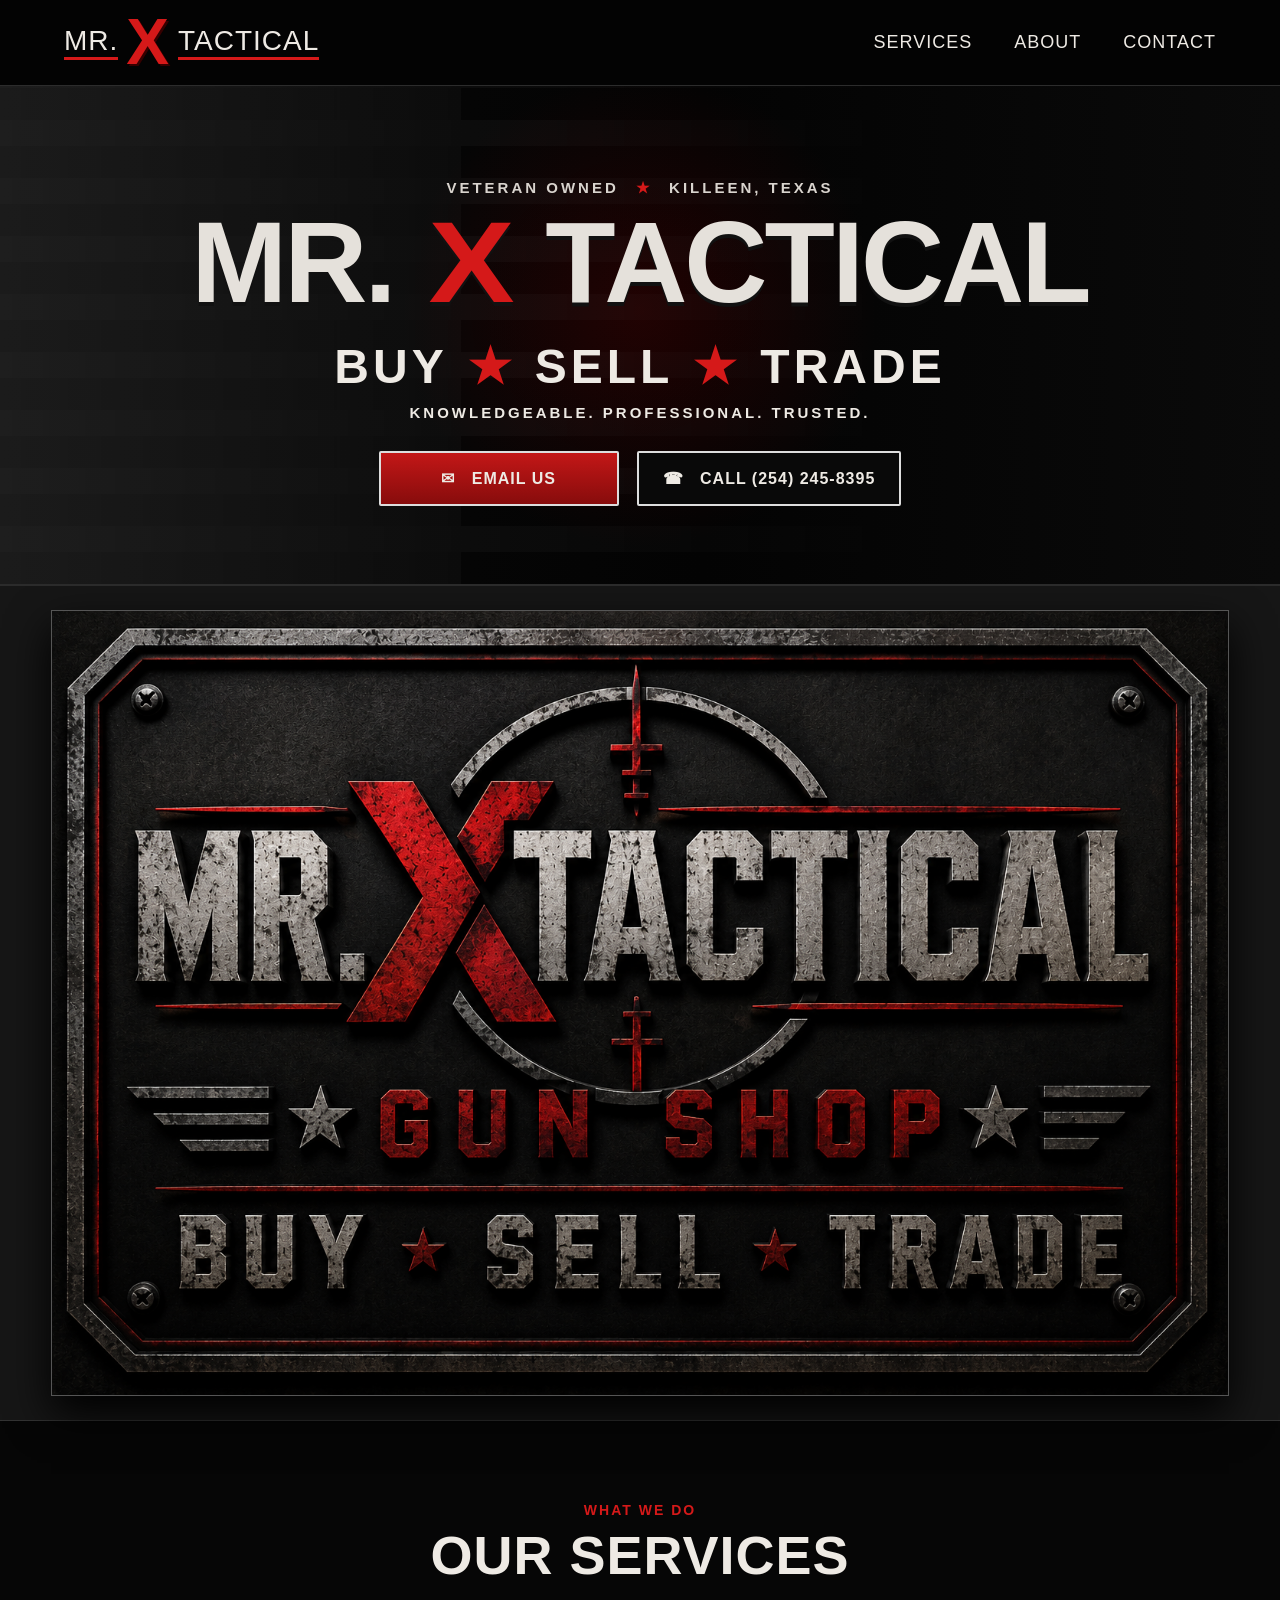
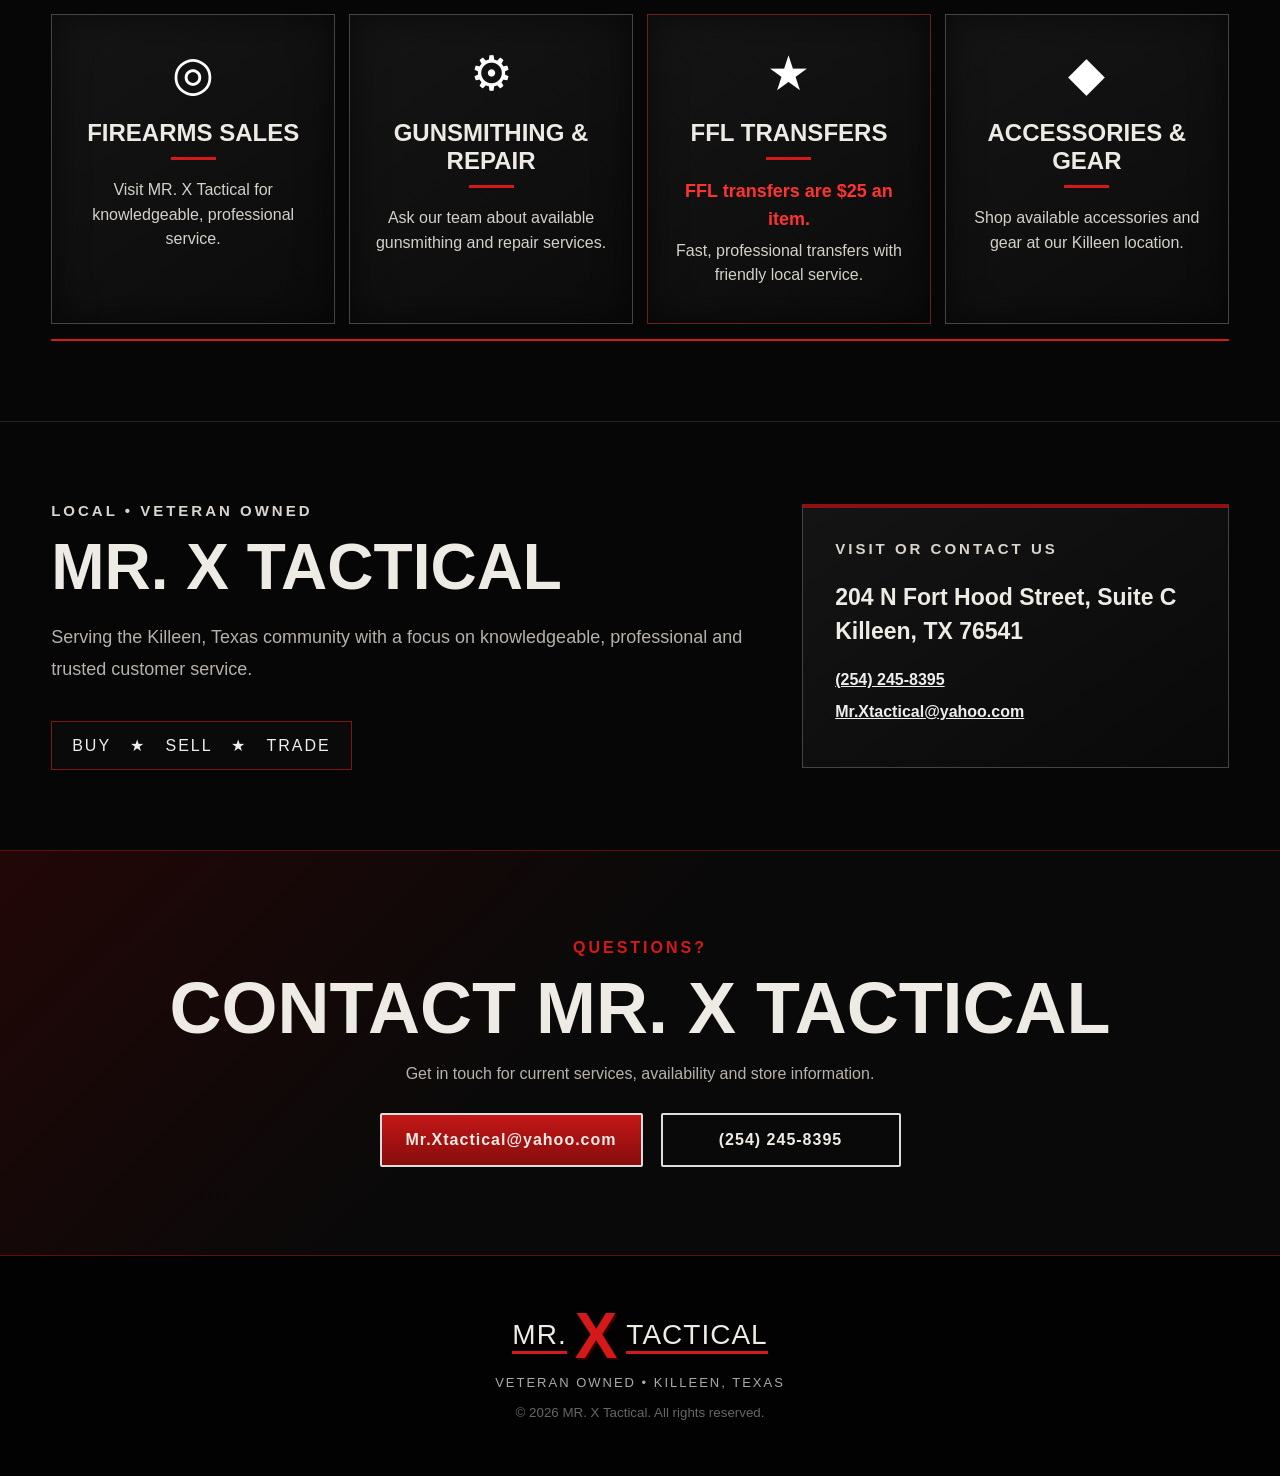
<file: index.html>
<!doctype html>
<html lang="en">
<head>
  <meta charset="utf-8">
  <meta name="viewport" content="width=device-width,initial-scale=1">
  <meta name="theme-color" content="#090909">
  <title>MR. X Tactical | Killeen, Texas</title>
  <meta name="description" content="MR. X Tactical — Veteran Owned in Killeen, Texas. Buy, Sell, Trade. Firearms sales, gunsmithing & repair, FFL transfers, accessories & gear.">
  <link rel="stylesheet" href="style.css">
</head>
<body>

<header class="site-header">
  <a class="logo" href="#top" aria-label="MR. X Tactical home">
    <span>MR.</span><strong>X</strong><span>TACTICAL</span>
  </a>
  <nav aria-label="Main navigation">
    <a href="#services">SERVICES</a>
    <a href="#about">ABOUT</a>
    <a href="#contact">CONTACT</a>
  </nav>
</header>

<main id="top">
  <section class="hero">
    <div class="flag-texture" aria-hidden="true"></div>
    <div class="hero-content">
      <p class="kicker">VETERAN OWNED <span>★</span> KILLEEN, TEXAS</p>
      <h1>MR. <em>X</em> TACTICAL</h1>
      <h2><span>BUY</span><b>★</b><span>SELL</span><b>★</b><span>TRADE</span></h2>
      <p class="tagline">KNOWLEDGEABLE. PROFESSIONAL. TRUSTED.</p>
      <div class="hero-actions">
        <a class="button primary" href="mailto:Mr.Xtactical@yahoo.com">✉ &nbsp; EMAIL US</a>
        <a class="button secondary" href="tel:+12542458395">☎ &nbsp; CALL (254) 245-8395</a>
      </div>
    </div>
  </section>

  <section class="banner-section" aria-label="MR. X Tactical banner">
    <img src="mr-x-tactical-banner.png" alt="MR. X Tactical Gun Shop — Buy Sell Trade">
  </section>

  <section id="services" class="services section">
    <header class="section-heading">
      <span>WHAT WE DO</span>
      <h2>OUR SERVICES</h2>
    </header>

    <div class="service-grid">
      <article class="service-card">
        <div class="service-icon">◎</div>
        <h3>FIREARMS SALES</h3>
        <i></i>
        <p>Visit MR. X Tactical for knowledgeable, professional service.</p>
      </article>

      <article class="service-card">
        <div class="service-icon">⚙</div>
        <h3>GUNSMITHING &amp; REPAIR</h3>
        <i></i>
        <p>Ask our team about available gunsmithing and repair services.</p>
      </article>

      <article class="service-card featured">
        <div class="service-icon">★</div>
        <h3>FFL TRANSFERS</h3>
        <i></i>
        <p class="price">FFL transfers are $25 an item.</p>
        <p>Fast, professional transfers with friendly local service.</p>
      </article>

      <article class="service-card">
        <div class="service-icon">◆</div>
        <h3>ACCESSORIES &amp; GEAR</h3>
        <i></i>
        <p>Shop available accessories and gear at our Killeen location.</p>
      </article>
    </div>
  </section>

  <section id="about" class="about section">
    <div class="about-copy">
      <span class="eyebrow">LOCAL • VETERAN OWNED</span>
      <h2>MR. X TACTICAL</h2>
      <p>Serving the Killeen, Texas community with a focus on knowledgeable, professional and trusted customer service.</p>
      <div class="trade-badge">BUY &nbsp; ★ &nbsp; SELL &nbsp; ★ &nbsp; TRADE</div>
    </div>

    <aside class="contact-card">
      <span class="eyebrow">VISIT OR CONTACT US</span>
      <h3>204 N Fort Hood Street, Suite C<br>Killeen, TX 76541</h3>
      <a href="tel:+12542458395">(254) 245-8395</a>
      <a href="mailto:Mr.Xtactical@yahoo.com">Mr.Xtactical@yahoo.com</a>
    </aside>
  </section>

  <section id="contact" class="contact-cta">
    <span>QUESTIONS?</span>
    <h2>CONTACT MR. X TACTICAL</h2>
    <p>Get in touch for current services, availability and store information.</p>
    <div class="cta-buttons">
      <a class="button primary" href="mailto:Mr.Xtactical@yahoo.com">Mr.Xtactical@yahoo.com</a>
      <a class="button secondary" href="tel:+12542458395">(254) 245-8395</a>
    </div>
  </section>
</main>

<footer>
  <div class="logo footer-logo"><span>MR.</span><strong>X</strong><span>TACTICAL</span></div>
  <p>VETERAN OWNED • KILLEEN, TEXAS</p>
  <small>© 2026 MR. X Tactical. All rights reserved.</small>
</footer>

</body>
</html>
</file>
<file: style.css>
/* MR. X Tactical — black / deep red / weathered steel */
:root{
  --black:#050505;
  --panel:#0d0d0d;
  --panel2:#121212;
  --red:#8f1010;
  --red-bright:#d51919;
  --steel:#d4d0ca;
  --muted:#9b9893;
  --line:#373737;
}
*{box-sizing:border-box}
html{scroll-behavior:smooth}
body{
  margin:0;
  color:#eeeae4;
  background:
    radial-gradient(circle at 20% 0%,rgba(130,10,10,.10),transparent 30%),
    #060606;
  font-family:Impact,Haettenschweiler,'Arial Narrow Bold',Arial,sans-serif;
}
a{color:inherit}
.site-header{
  min-height:86px;
  display:flex;
  align-items:center;
  justify-content:space-between;
  gap:25px;
  padding:0 5%;
  background:#030303;
  border-bottom:1px solid #2c2c2c;
  position:sticky;
  top:0;
  z-index:20;
}
.logo{
  display:flex;
  align-items:center;
  text-decoration:none;
  gap:8px;
  font-size:28px;
  letter-spacing:1px;
  white-space:nowrap;
}
.logo strong{
  font-size:64px;
  line-height:.8;
  color:var(--red-bright);
  text-shadow:2px 2px 0 #360000;
}
.logo span:first-child{border-bottom:3px solid var(--red-bright)}
.logo span:last-child{border-bottom:3px solid var(--red-bright)}
.site-header nav{display:flex;gap:42px}
.site-header nav a{
  text-decoration:none;
  font-size:18px;
  letter-spacing:1px;
  transition:.2s ease;
}
.site-header nav a:hover{color:var(--red-bright)}
.hero{
  position:relative;
  overflow:hidden;
  min-height:500px;
  display:grid;
  place-items:center;
  border-bottom:2px solid #2b2b2b;
  background:
    radial-gradient(circle at 50% 45%,rgba(90,0,0,.35),transparent 34%),
    linear-gradient(90deg,#090909,#030303 55%,#0a0a0a);
}
.flag-texture{
  position:absolute;
  inset:0;
  opacity:.16;
  background:
    repeating-linear-gradient(0deg,transparent 0 32px,#8b8b8b 32px 58px),
    linear-gradient(90deg,#7a7a7a 0 36%,transparent 36%);
  filter:grayscale(1);
  mask-image:linear-gradient(90deg,#000,rgba(0,0,0,.35),transparent 72%);
}
.hero-content{
  position:relative;
  z-index:2;
  text-align:center;
  padding:65px 22px;
  width:min(1100px,100%);
}
.kicker,.eyebrow{
  color:#d9d4ce;
  letter-spacing:3px;
  font-family:Arial,sans-serif;
  font-size:15px;
  font-weight:800;
}
.kicker span{color:var(--red-bright);padding:0 10px}
.hero h1{
  margin:15px 0 8px;
  font-size:clamp(58px,9vw,126px);
  line-height:.88;
  letter-spacing:-3px;
  color:#e5e1db;
  text-shadow:0 4px 0 #111;
}
.hero h1 em{
  color:var(--red-bright);
  font-style:normal;
  display:inline-block;
  transform:scaleX(1.12);
  margin:0 10px;
}
.hero h2{
  margin:25px 0 10px;
  display:flex;
  justify-content:center;
  align-items:center;
  flex-wrap:wrap;
  gap:20px;
  font-size:clamp(28px,4vw,48px);
  letter-spacing:4px;
}
.hero h2 b{color:var(--red-bright)}
.tagline{
  margin:10px 0 0;
  font-family:Arial,sans-serif;
  font-weight:800;
  letter-spacing:3px;
  font-size:15px;
}
.hero-actions,.cta-buttons{
  margin-top:30px;
  display:flex;
  justify-content:center;
  gap:18px;
  flex-wrap:wrap;
}
.button{
  min-width:240px;
  text-align:center;
  padding:16px 24px;
  border:2px solid #ddd;
  text-decoration:none;
  font-family:Arial,sans-serif;
  font-weight:900;
  letter-spacing:1px;
  border-radius:2px;
  transition:.2s ease;
}
.button.primary{background:linear-gradient(#c31717,#870c0c)}
.button.secondary{background:#090909}
.button:hover{transform:translateY(-2px);filter:brightness(1.13)}
.banner-section{
  background:#161616;
  padding:24px 4%;
  border-bottom:1px solid #333;
}
.banner-section img{
  display:block;
  width:min(1280px,100%);
  margin:auto;
  border:1px solid #555;
  box-shadow:0 18px 40px #000;
}
.section{padding:80px 4%;max-width:1500px;margin:auto}
.section-heading{text-align:center;margin-bottom:28px}
.section-heading span{
  color:var(--red-bright);
  font-family:Arial,sans-serif;
  font-size:14px;
  font-weight:900;
  letter-spacing:2px;
}
.section-heading h2{
  margin:5px 0 0;
  font-size:54px;
  letter-spacing:1px;
}
.service-grid{
  display:grid;
  grid-template-columns:repeat(4,1fr);
  gap:14px;
  border-bottom:2px solid var(--red-bright);
  padding-bottom:15px;
}
.service-card{
  min-height:285px;
  padding:30px 22px;
  text-align:center;
  background:linear-gradient(145deg,#151515,#0b0b0b);
  border:1px solid #454545;
  box-shadow:inset 0 0 35px rgba(0,0,0,.6);
}
.service-card.featured{border-color:#682020}
.service-icon{font-size:48px;color:#fff}
.service-card h3{font-size:24px;margin:18px 0 10px}
.service-card i{
  display:block;
  width:45px;height:3px;background:var(--red-bright);
  margin:0 auto 18px;
}
.service-card p{
  margin:5px 0;
  color:#d4d0ca;
  font-family:Arial,sans-serif;
  line-height:1.55;
  font-size:16px;
}
.service-card .price{
  color:#ff3232;
  font-weight:900;
  font-size:18px;
}
.about{
  border-top:1px solid #242424;
  display:grid;
  grid-template-columns:1.25fr .75fr;
  gap:40px;
  align-items:center;
}
.about h2{
  font-size:64px;
  margin:10px 0;
}
.about-copy p{
  font-family:Arial,sans-serif;
  color:#b5b0aa;
  max-width:750px;
  line-height:1.75;
  font-size:18px;
}
.trade-badge{
  display:inline-block;
  margin-top:18px;
  padding:14px 20px;
  border:1px solid #7f1616;
  background:#0a0a0a;
  color:#eee;
  letter-spacing:2px;
}
.contact-card{
  background:linear-gradient(145deg,#141414,#090909);
  border:1px solid #444;
  border-top:4px solid var(--red);
  padding:32px;
}
.contact-card h3{
  line-height:1.45;
  font-size:23px;
}
.contact-card a{
  display:block;
  font-family:Arial,sans-serif;
  margin:14px 0;
  color:#eee;
  font-weight:800;
}
.contact-cta{
  text-align:center;
  padding:88px 20px;
  border-top:1px solid #5c1010;
  border-bottom:1px solid #5c1010;
  background:
    linear-gradient(135deg,rgba(110,0,0,.25),transparent 45%),
    #090909;
}
.contact-cta>span{
  color:var(--red-bright);
  font-family:Arial,sans-serif;
  font-weight:900;
  letter-spacing:3px;
}
.contact-cta h2{
  margin:10px 0;
  font-size:clamp(40px,6vw,72px);
}
.contact-cta p{
  font-family:Arial,sans-serif;
  color:#b7b2ac;
}
footer{
  padding:55px 20px;
  text-align:center;
  background:#020202;
}
.footer-logo{justify-content:center}
footer p{
  font-family:Arial,sans-serif;
  color:#aaa;
  font-size:13px;
  letter-spacing:2px;
}
footer small{
  color:#666;
  font-family:Arial,sans-serif;
}
@media(max-width:1000px){
  .service-grid{grid-template-columns:repeat(2,1fr)}
  .about{grid-template-columns:1fr}
}
@media(max-width:720px){
  .site-header{padding:10px 18px}
  .site-header nav{display:none}
  .logo{font-size:21px}
  .logo strong{font-size:48px}
  .hero{min-height:430px}
  .hero-content{padding:48px 15px}
  .hero h1{font-size:58px}
  .hero h2{font-size:27px;gap:10px}
  .tagline{font-size:12px;letter-spacing:1.5px}
  .service-grid{grid-template-columns:1fr}
  .section{padding:58px 18px}
  .section-heading h2{font-size:42px}
  .about h2{font-size:48px}
  .button{width:100%;max-width:360px}
  .banner-section{padding:14px 10px}
}
</file>
